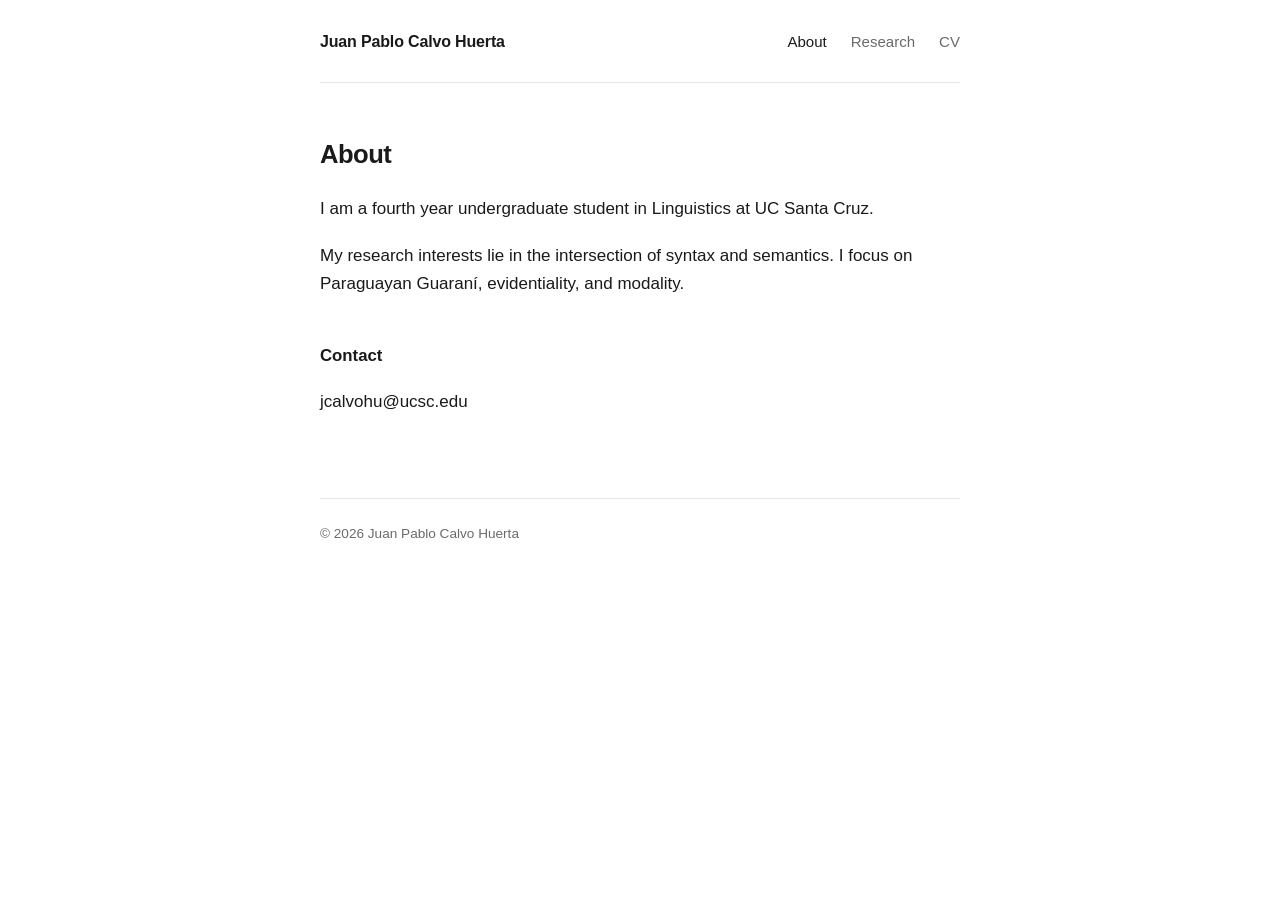
<file: index.html>
<!DOCTYPE html>
<html lang="en">
<head>
  <meta charset="UTF-8">
  <meta name="viewport" content="width=device-width, initial-scale=1.0">
  <title>Juan Pablo Calvo Huerta</title>
  <link rel="stylesheet" href="style.css">
</head>
<body>

  <div class="wrap">
    <header>
      <meta name="robots" content="noindex, nofollow">
      <nav>
        <a class="site-name" href="index.html">Juan Pablo Calvo Huerta</a>
        <ul class="nav-links">
          <li><a href="index.html" class="active">About</a></li>
          <li><a href="research.html">Research</a></li>
          <li><a href="cv.html">CV</a></li>
        </ul>
      </nav>
    </header>

    <main>
      <h1>About</h1>

      <p>
        I am a fourth year undergraduate student in Linguistics at UC Santa Cruz. 
      </p>

      <p>
        My research interests lie in the intersection of syntax and semantics. I focus on Paraguayan Guaraní, evidentiality, and modality. 
      </p>

      <h2>Contact</h2>
      <p class="muted">
        <div class="email">jcal<span>vohu@u</span>csc.<span></span>edu</div>
      </p>
    </main>

    <footer>
      © 2026 Juan Pablo Calvo Huerta
    </footer>
  </div>

</body>
</html>
</file>
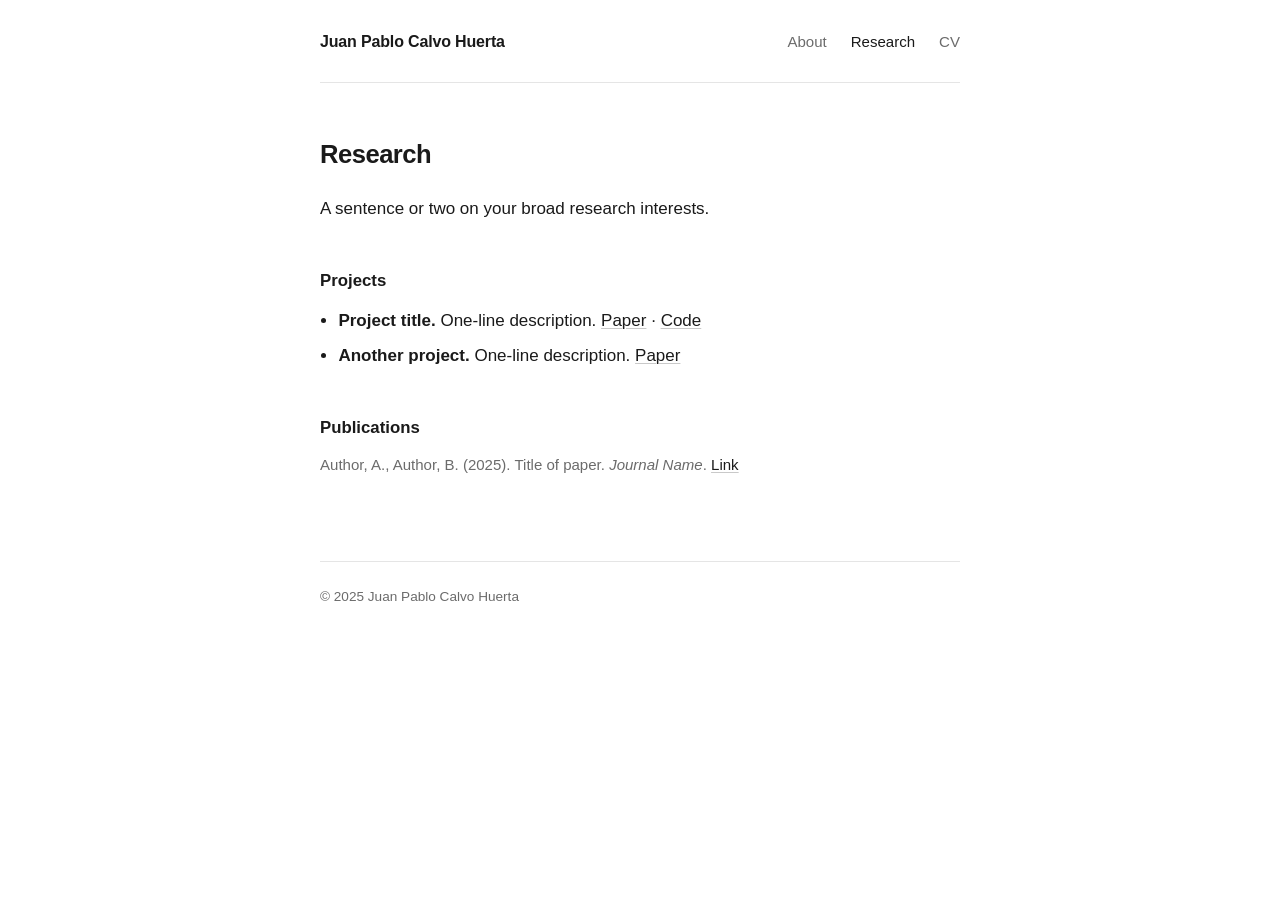
<file: research.html>
<!DOCTYPE html>
<html lang="en">
<head>
  <meta charset="UTF-8">
  <meta name="viewport" content="width=device-width, initial-scale=1.0">
  <title>Research | Juan Pablo Calvo Huerta</title>
  <link rel="stylesheet" href="style.css">
</head>
<body>

  <div class="wrap">
    <header>
      <meta name="robots" content="noindex, nofollow">
      <nav>
        <a class="site-name" href="index.html">Juan Pablo Calvo Huerta</a>
        <ul class="nav-links">
          <li><a href="index.html">About</a></li>
          <li><a href="research.html" class="active">Research</a></li>
          <li><a href="cv.html">CV</a></li>
        </ul>
      </nav>
    </header>

    <main>
      <h1>Research</h1>

      <p>
        A sentence or two on your broad research interests.
      </p>

      <h2>Projects</h2>
      <ul>
        <li>
          <strong>Project title.</strong> One-line description.
          <a href="#">Paper</a> · <a href="#">Code</a>
        </li>
        <li>
          <strong>Another project.</strong> One-line description.
          <a href="#">Paper</a>
        </li>
      </ul>

      <h2>Publications</h2>
      <p class="muted">
        Author, A., Author, B. (2025). Title of paper.
        <em>Journal Name</em>. <a href="#">Link</a>
      </p>
    </main>

    <footer>
      © 2025 Juan Pablo Calvo Huerta
    </footer>
  </div>

</body>
</html>
</file>
<file: style.css>
:root {
  --text: #1a1a1a;
  --muted: #6b6b6b;
  --rule: #e5e5e5;
  --link: #1a1a1a;
}

* {
  box-sizing: border-box;
}

html {
  -webkit-text-size-adjust: 100%;
}

body {
  margin: 0;
  padding: 0 1.5rem;
  font-family: -apple-system, BlinkMacSystemFont, "Segoe UI", Roboto,
               Helvetica, Arial, sans-serif;
  font-size: 17px;
  line-height: 1.65;
  color: var(--text);
  background: #fff;
  -webkit-font-smoothing: antialiased;
}

.wrap {
  max-width: 640px;
  margin: 0 auto;
}

div.email > span:nth-child(2) {
	display: none;
}

/* ---------- Nav ---------- */

header {
  border-bottom: 1px solid var(--rule);
  margin-bottom: 3.5rem;
}

nav {
  display: flex;
  align-items: baseline;
  justify-content: space-between;
  flex-wrap: wrap;
  gap: 0.5rem 1.5rem;
  padding: 1.75rem 0 1.25rem;
}

.site-name {
  font-size: 1rem;
  font-weight: 600;
  letter-spacing: -0.01em;
  text-decoration: none;
  color: var(--text);
}

.nav-links {
  display: flex;
  gap: 1.5rem;
  list-style: none;
  margin: 0;
  padding: 0;
}

.nav-links a {
  font-size: 0.94rem;
  color: var(--muted);
  text-decoration: none;
  transition: color 0.15s ease;
}

.nav-links a:hover {
  color: var(--text);
}

.nav-links a.active {
  color: var(--text);
}

/* ---------- Content ---------- */

main {
  padding-bottom: 4rem;
}

h1 {
  font-size: 1.6rem;
  font-weight: 600;
  letter-spacing: -0.02em;
  line-height: 1.25;
  margin: 0 0 1.5rem;
}

h2 {
  font-size: 1.05rem;
  font-weight: 600;
  margin: 2.75rem 0 0.75rem;
}

p {
  margin: 0 0 1.15rem;
}

a {
  color: var(--link);
  text-decoration: underline;
  text-underline-offset: 2px;
  text-decoration-thickness: 1px;
  text-decoration-color: #c9c9c9;
  transition: text-decoration-color 0.15s ease;
}

a:hover {
  text-decoration-color: var(--text);
}

ul {
  margin: 0 0 1.15rem;
  padding-left: 1.15rem;
}

li {
  margin-bottom: 0.4rem;
}

.muted {
  color: var(--muted);
  font-size: 0.94rem;
}

hr {
  border: 0;
  border-top: 1px solid var(--rule);
  margin: 2.5rem 0;
}

/* ---------- Footer ---------- */

footer {
  border-top: 1px solid var(--rule);
  padding: 1.5rem 0 3rem;
  font-size: 0.85rem;
  color: var(--muted);
}

/* ---------- Small screens ---------- */

@media (max-width: 480px) {
  body {
    font-size: 16px;
  }
  nav {
    padding: 1.25rem 0 1rem;
  }
  .nav-links {
    gap: 1.15rem;
  }
  h1 {
    font-size: 1.4rem;
  }
}
</file>
